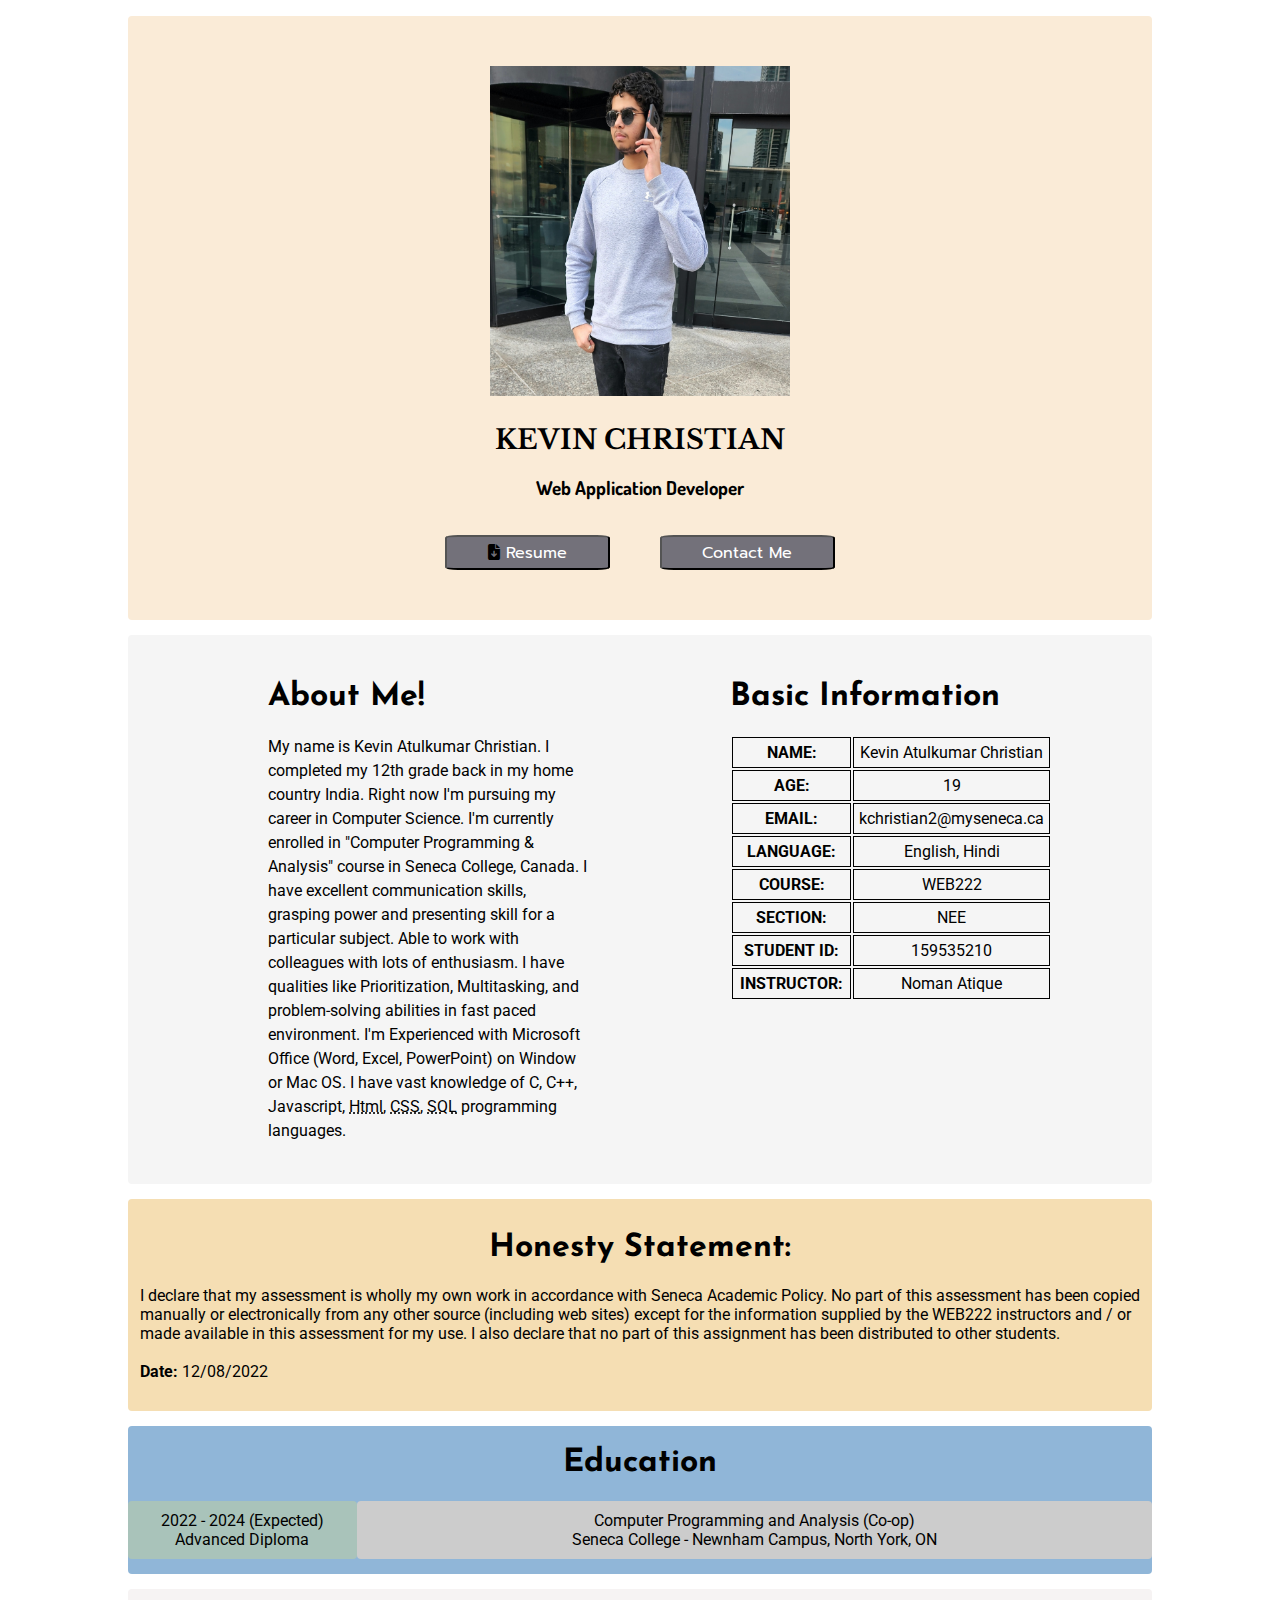
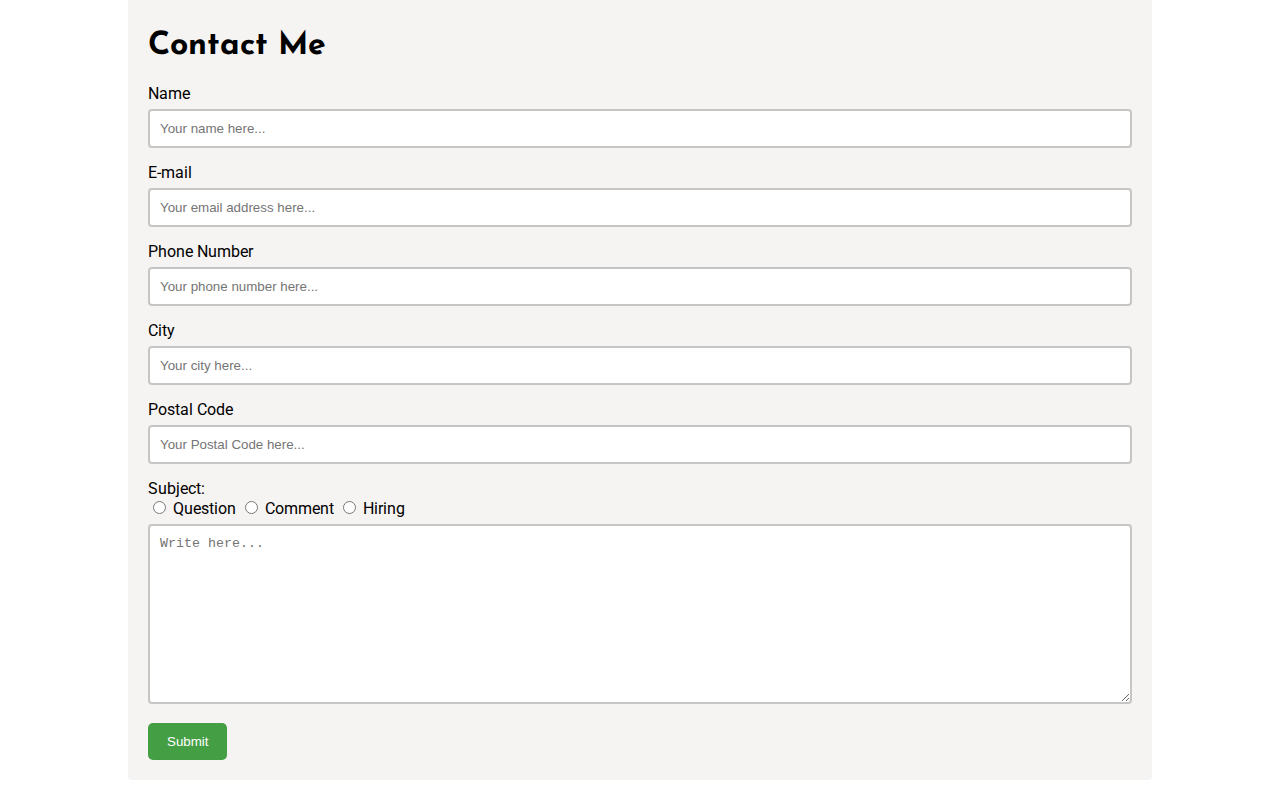
<file: index.html>
<!DOCTYPE html>
<html lang="en">
  <head>
    <meta charset="UTF-8" />
    <meta http-equiv="X-UA-Compatible" content="IE=edge" />
    <meta name="viewport" content="width=device-width, initial-scale=1.0" />
    <title>My Web Page</title>
    <link rel="stylesheet" href="./style.css" />
    <script src="./script.js"></script>
    <link
      rel="stylesheet"
      href="https://cdnjs.cloudflare.com/ajax/libs/font-awesome/6.1.2/css/all.min.css"
    />
  </head>
  <body>
    <header id="TopSection">
      <figure>
        <img src="./myImage.jpg" alt="My Image" width="300" height="330" />
      </figure>

      <p id="name">KEVIN CHRISTIAN</p>
      <p id="position">Web Application Developer</p>

      <div class="buttons">
        <button class="button resume">
          <i class="fa-solid fa-file-arrow-down"></i>
          <a href="./myResume.pdf" download="Kevin's Resume">Resume</a>
        </button>
        <button class="button contactMe">
          <a href="#contactMeContainer">Contact Me</a>
        </button>
      </div>
    </header>

    <main id="info">
      <div class="section">
        <div class="split left">
          <h1>About Me!</h1>
          <p>
            My name is Kevin Atulkumar Christian. I completed my 12th grade back
            in my home country India. Right now I'm pursuing my career in
            Computer Science. I'm currently enrolled in "Computer Programming &
            Analysis" course in Seneca College, Canada. I have excellent
            communication skills, grasping power and presenting skill for a
            particular subject. Able to work with colleagues with lots of
            enthusiasm. I have qualities like Prioritization, Multitasking, and
            problem-solving abilities in fast paced environment. I'm Experienced
            with Microsoft Office (Word, Excel, PowerPoint) on Window or Mac OS.
            I have vast knowledge of C, C++, Javascript,
            <abbr title="Hypertext Markup Language">Html</abbr>,
            <abbr title="Cascading Style Sheets">CSS</abbr>,
            <abbr title="Structured Query Language">SQL</abbr>
            programming languages.
          </p>
        </div>

        <div class="split right">
          <h1>Basic Information</h1>
          <table class="information-table">
            <tr>
              <td><strong>NAME:</strong></td>
              <td>Kevin Atulkumar Christian</td>
            </tr>
            <tr>
              <td><strong>AGE:</strong></td>
              <td>19</td>
            </tr>
            <tr>
              <td><strong>EMAIL:</strong></td>
              <td>kchristian2@myseneca.ca</td>
            </tr>
            <tr>
              <td><strong>LANGUAGE:</strong></td>
              <td>English, Hindi</td>
            </tr>
            <tr>
              <td><strong>COURSE:</strong></td>
              <td>WEB222</td>
            </tr>
            <tr>
              <td><strong>SECTION:</strong></td>
              <td>NEE</td>
            </tr>
            <tr>
              <td><strong>STUDENT ID:</strong></td>
              <td>159535210</td>
            </tr>
            <tr>
              <td><strong>INSTRUCTOR:</strong></td>
              <td>Noman Atique</td>
            </tr>
          </table>
        </div>
      </div>
    </main>

    <div id="honesty">
      <h1>Honesty Statement:</h1>
      <p>
        I declare that my assessment is wholly my own work in accordance with
        Seneca Academic Policy. No part of this assessment has been copied
        manually or electronically from any other source (including web sites)
        except for the information supplied by the WEB222 instructors and / or
        made available in this assessment for my use. I also declare that no
        part of this assignment has been distributed to other students.
        <br /><br />
        <strong>Date:</strong> 12/08/2022
      </p>
    </div>

    <div class="Education">
      <h1>Education</h1>
      <div class="education">
        <div class="Education leftSide">
          2022 - 2024 (Expected) <br />
          Advanced Diploma
        </div>
        <div class="Education rightSide">
          Computer Programming and Analysis (Co-op) <br />
          Seneca College - Newnham Campus, North York, ON
        </div>
      </div>
    </div>

    <footer id="contactMeContainer">
      <h1>Contact Me</h1>
      <form action="https://httpbin.org/post" method="POST">
        <label for="Name">Name</label>
        <input
          type="text"
          id="Name"
          name="Name"
          placeholder="Your name here..."
          autocomplete="on"
          required
        />

        <label for="email">E-mail</label>
        <input
          type="text"
          id="email"
          name="email"
          placeholder="Your email address here..."
          autocomplete="on"
          required
        />

        <label for="phone">Phone Number</label>
        <input
          type="text"
          id="phone"
          name="phone"
          placeholder="Your phone number here..."
          autocomplete="on"
          required
        />

        <label for="common-cities">City</label>
        <input
          type="text"
          list="common-cities-name"
          id="common-cities"
          name="common-cities"
          placeholder="Your city here..."
          required
        />
        <datalist id="common-cities-name">
          <option value="Toronto"></option>
          <option value="Scarborough"></option>
          <option value="Vancouver"></option>
          <option value="Barrie"></option>
          <option value="North-York"></option>
        </datalist>

        <label for="postalCode">Postal Code</label>
        <input
          type="text"
          id="postalCode"
          name="postalCode"
          placeholder="Your Postal Code here..."
          autocomplete="on"
          required
          pattern="^[A-Za-z]\d[A-Za-z] ?\d[A-Za-z]\d$"
        />

        <label for="subject">Subject:</label> <br />
        <input
          type="radio"
          id="Question"
          name="Selection"
          onclick="onChangeRadio('Question')"
          value="Question"
          required
        />

        <label for="Question">Question</label>
        <input
          type="radio"
          id="Comment"
          name="Selection"
          onclick="onChangeRadio('Comment')"
          value="Comment"
          required
        />
        <label for="Comment">Comment</label>
        <input
          type="radio"
          id="Hiring"
          name="Selection"
          onclick="onChangeRadio('Hiring')"
          value="Hiring"
          required
        />
        <label for="Hiring">Hiring</label>
        <textarea
          id="subject"
          name="subject"
          placeholder="Write here..."
          style="height: 180px"
          required
        ></textarea>

        <div id="hourlyRate"></div>

        <input type="submit" />
      </form>
    </footer>
  </body>
</html>
</file>
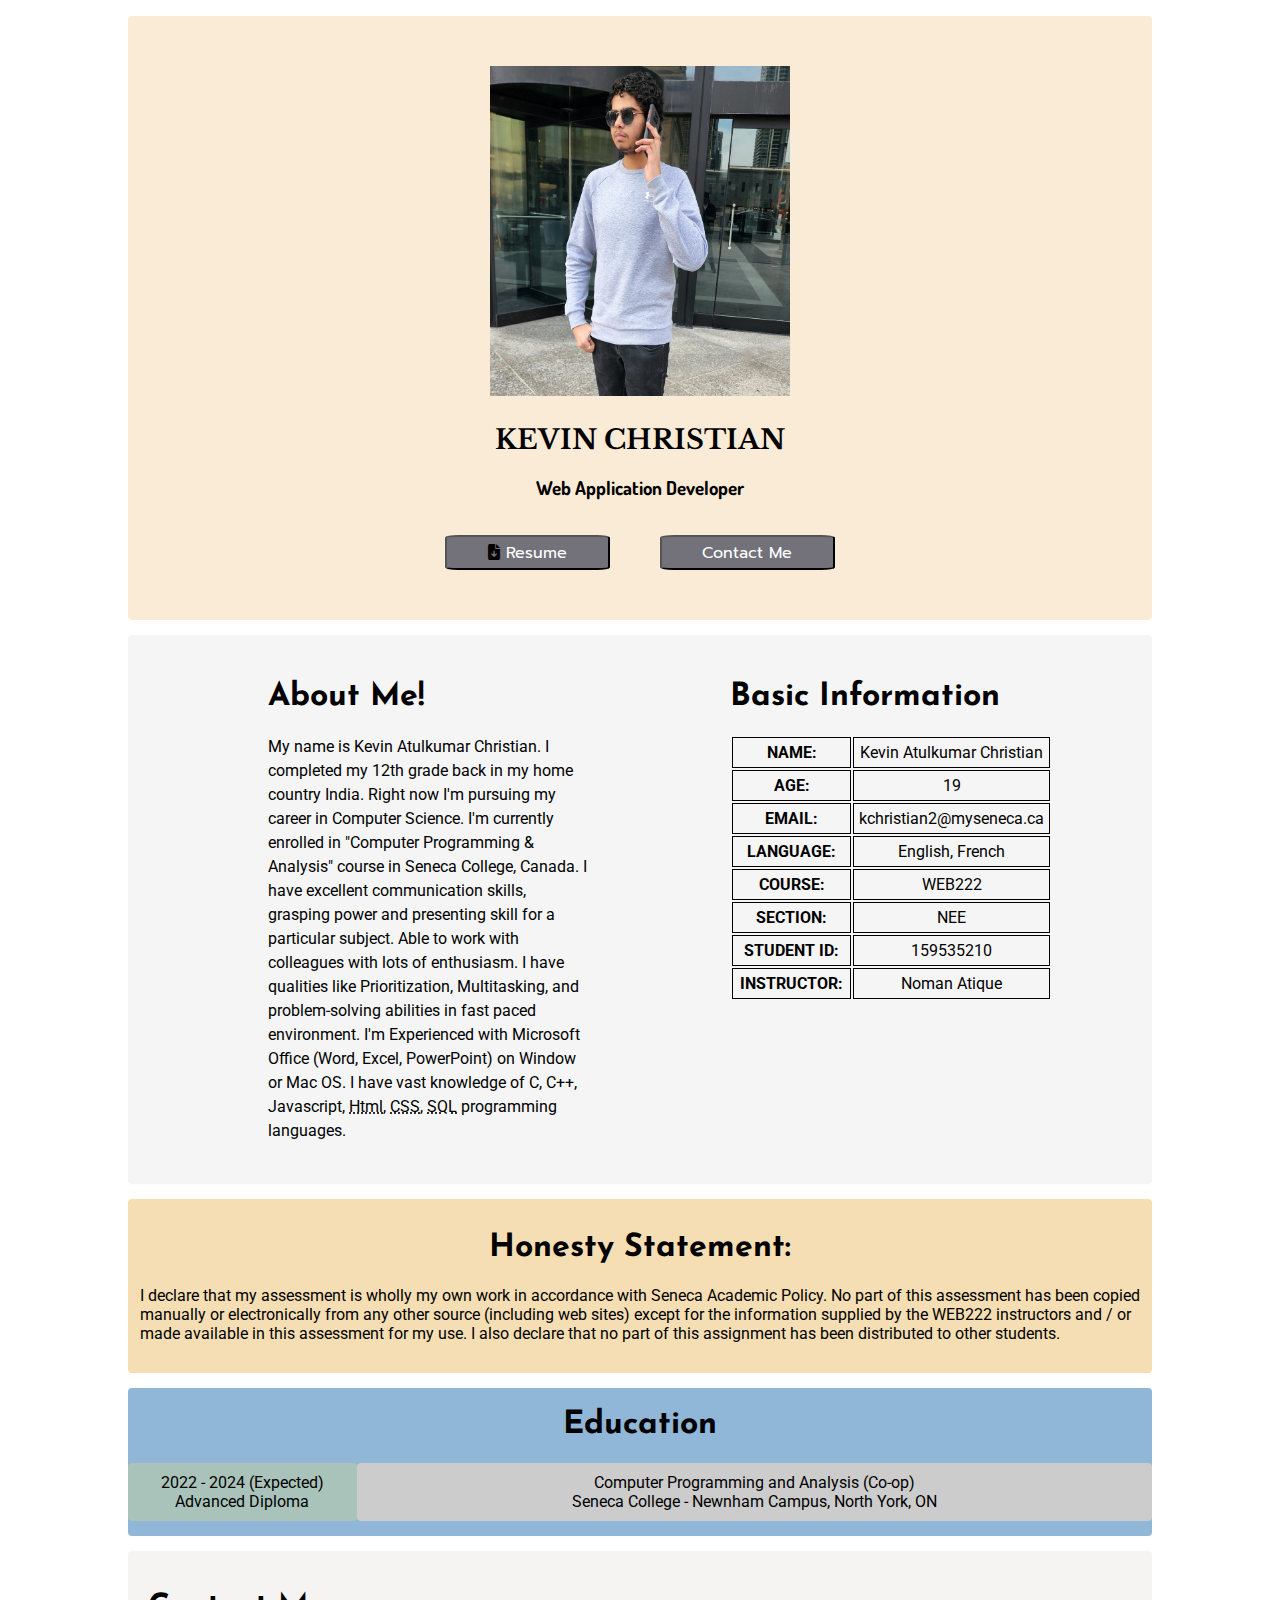
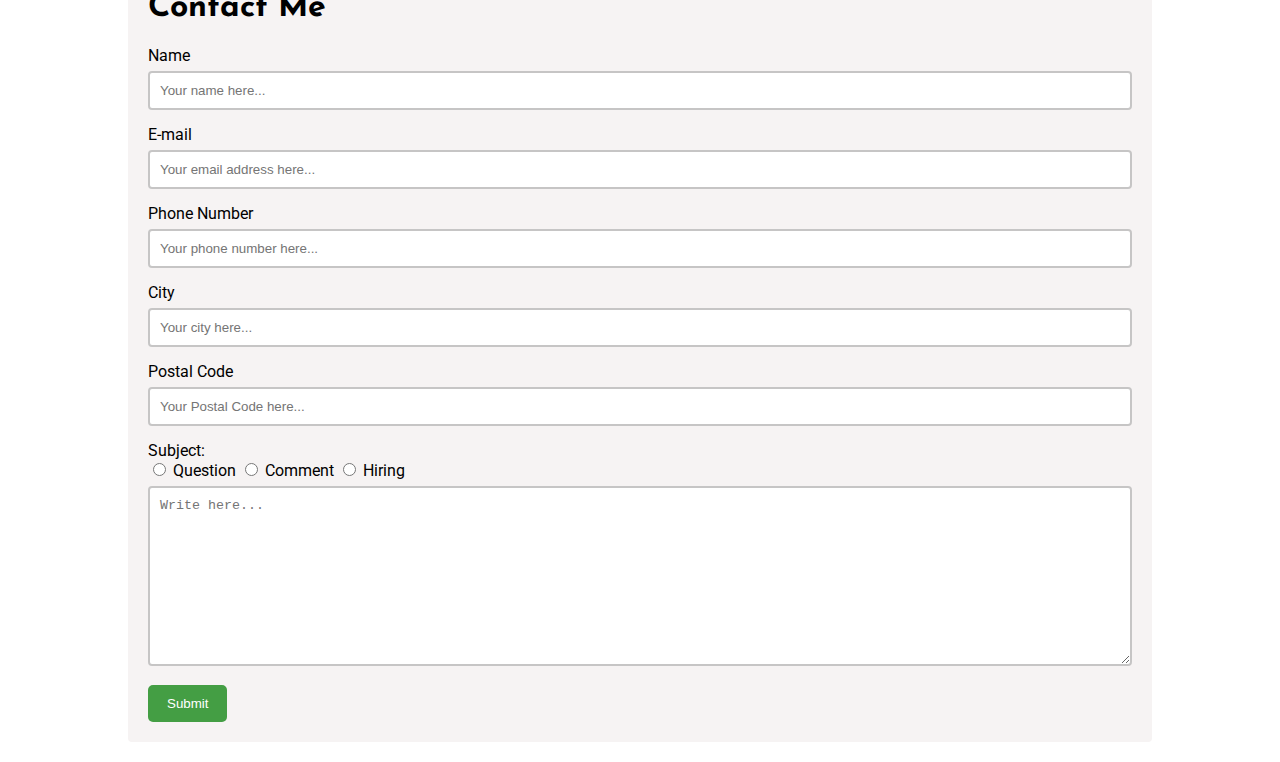
<file: main.html>
<!DOCTYPE html>
<html lang="en">
  <head>
    <meta charset="UTF-8" />
    <meta http-equiv="X-UA-Compatible" content="IE=edge" />
    <meta name="viewport" content="width=device-width, initial-scale=1.0" />
    <title>My Web Page</title>
    <link rel="stylesheet" href="./style.css" />
    <link
      rel="stylesheet"
      href="https://cdnjs.cloudflare.com/ajax/libs/font-awesome/6.1.2/css/all.min.css"
    />
  </head>
  <body>
    <header id="TopSection">
      <figure>
        <img src="./myImage.jpg" alt="My Image" width="300" height="330" />
      </figure>

      <p id="name">KEVIN CHRISTIAN</p>
      <p id="position">Web Application Developer</p>

      <div class="buttons">
        <button class="button resume">
          <i class="fa-solid fa-file-arrow-down"></i>
          <a href="./myResume.pdf" download="Kevin's Resume">Resume</a>
        </button>
        <button class="button contactMe">
          <a href="#contactMeContainer">Contact Me</a>
        </button>
      </div>
    </header>

    <main id="info">
      <div class="section">
        <div class="split left">
          <h1>About Me!</h1>
          <p>
            My name is Kevin Atulkumar Christian. I completed my 12th grade back
            in my home country India. Right now I'm pursuing my career in
            Computer Science. I'm currently enrolled in "Computer Programming &
            Analysis" course in Seneca College, Canada. I have excellent
            communication skills, grasping power and presenting skill for a
            particular subject. Able to work with colleagues with lots of
            enthusiasm. I have qualities like Prioritization, Multitasking, and
            problem-solving abilities in fast paced environment. I'm Experienced
            with Microsoft Office (Word, Excel, PowerPoint) on Window or Mac OS.
            I have vast knowledge of C, C++, Javascript,
            <abbr title="Hypertext Markup Language">Html</abbr>,
            <abbr title="Cascading Style Sheets">CSS</abbr>,
            <abbr title="Structured Query Language">SQL</abbr>
            programming languages.
          </p>
        </div>

        <div class="split right">
          <h1>Basic Information</h1>
          <table class="information-table">
            <tr>
              <td><strong>NAME:</strong></td>
              <td>Kevin Atulkumar Christian</td>
            </tr>
            <tr>
              <td><strong>AGE:</strong></td>
              <td>19</td>
            </tr>
            <tr>
              <td><strong>EMAIL:</strong></td>
              <td>kchristian2@myseneca.ca</td>
            </tr>
            <tr>
              <td><strong>LANGUAGE:</strong></td>
              <td>English, French</td>
            </tr>
            <tr>
              <td><strong>COURSE:</strong></td>
              <td>WEB222</td>
            </tr>
            <tr>
              <td><strong>SECTION:</strong></td>
              <td>NEE</td>
            </tr>
            <tr>
              <td><strong>STUDENT ID:</strong></td>
              <td>159535210</td>
            </tr>
            <tr>
              <td><strong>INSTRUCTOR:</strong></td>
              <td>Noman Atique</td>
            </tr>
          </table>
        </div>
      </div>
    </main>

    <div id="honesty">
      <h1>Honesty Statement:</h1>
      <p>
        I declare that my assessment is wholly my own work in accordance with
        Seneca Academic Policy. No part of this assessment has been copied
        manually or electronically from any other source (including web sites)
        except for the information supplied by the WEB222 instructors and / or
        made available in this assessment for my use. I also declare that no
        part of this assignment has been distributed to other students.
      </p>
    </div>

    <div class="Education">
      <h1>Education</h1>
      <div class="education">
        <div class="Education leftSide">
          2022 - 2024 (Expected) <br />
          Advanced Diploma
        </div>
        <div class="Education rightSide">
          Computer Programming and Analysis (Co-op) <br />
          Seneca College - Newnham Campus, North York, ON
        </div>
      </div>
    </div>

    <footer id="contactMeContainer">
      <h1>Contact Me</h1>
      <form action="https://httpbin.org/post" method="POST">
        <label for="Name">Name</label>
        <input
          type="text"
          id="Name"
          name="Name"
          placeholder="Your name here..."
          autocomplete="on"
          required
        />

        <label for="email">E-mail</label>
        <input
          type="text"
          id="email"
          name="email"
          placeholder="Your email address here..."
          autocomplete="on"
          required
        />

        <label for="phone">Phone Number</label>
        <input
          type="text"
          id="phone"
          name="phone"
          placeholder="Your phone number here..."
          autocomplete="on"
          required
        />

        <label for="common-cities">City</label>
        <input
          type="text"
          list="common-cities-name"
          id="common-cities"
          name="common-cities"
          placeholder="Your city here..."
          required
        />
        <datalist id="common-cities-name">
          <option value="Toronto"></option>
          <option value="Scarborough"></option>
          <option value="Vancouver"></option>
          <option value="Barrie"></option>
          <option value="North-York"></option>
        </datalist>

        <label for="postalCode">Postal Code</label>
        <input
          type="text"
          id="postalCode"
          name="postalCode"
          placeholder="Your Postal Code here..."
          autocomplete="on"
          required
          pattern="^[A-Za-z]\d[A-Za-z] ?\d[A-Za-z]\d$"
        />

        <label for="subject">Subject:</label> <br />
        <input
          type="radio"
          id="Question"
          name="Selection"
          onclick="onChangeRadio('Question')"
          value="Question"
          required
        />

        <label for="Question">Question</label>
        <input
          type="radio"
          id="Comment"
          name="Selection"
          onclick="onChangeRadio('Comment')"
          value="Comment"
          required
        />
        <label for="Comment">Comment</label>
        <input
          type="radio"
          id="Hiring"
          name="Selection"
          onclick="onChangeRadio('Hiring')"
          value="Hiring"
          required
        />
        <label for="Hiring">Hiring</label>
        <textarea
          id="subject"
          name="subject"
          placeholder="Write here..."
          style="height: 180px"
          required
        ></textarea>

        <div id="hourlyRate"></div>

        <input type="submit" />
      </form>
    </footer>
    <script src="./script.js"></script>
  </body>
</html>
</file>
<file: style.css>
@import url("https://fonts.googleapis.com/css2?family=Dosis:wght@200&family=Josefin+Sans&family=Libre+Baskerville:wght@700&family=Open+Sans:wght@800&family=Prompt:wght@200;500&family=Roboto&display=swap");

body {
  max-width: 1024px;
  margin: auto;
  width: 95vw;
  font-family: "Roboto", sans-serif;
}

@media only screen and (max-width: 400px) {
  header img {
    width: 250px;
    height: 270px;
  }

  header .buttons {
    column-gap: 20px;
    width: 300px;
    height: 35px;
  }

  #info .section {
    display: block;
    background-color: white;
  }

  body #info {
    padding: 0%;
    margin: 0%;
  }

  .section .left {
    margin: 0px;
    background-color: rgb(230, 225, 225);
    padding: 12px;
    padding-bottom: 30px;
    margin-bottom: 15px;
    border-radius: 4px;
  }

  .section .right {
    margin: 0px;
    background-color: aliceblue;
    padding: 12px;
    padding-bottom: 30px;
    margin-bottom: 15px;
    border-radius: 4px;
  }
}

h1 {
  font-family: "Josefin Sans", sans-serif;
}

img {
  display: block;
  margin: auto;
}

header img {
  padding-top: 50px;
}

#name {
  font-size: 27px;
  text-align: center;
  font-weight: bolder;
  font-family: "Libre Baskerville", serif;
  margin-bottom: 1px;
}

#position {
  font-size: 19px;
  text-align: center;
  font-weight: bold;
  font-family: "Dosis", sans-serif;
  margin-bottom: 35px;
}

.buttons {
  display: grid;
  margin: auto;
  column-gap: 50px;
  width: 390px;
  height: 35px;
  padding-bottom: 50px;
}

.resume {
  background-color: rgb(115, 113, 122);
  font-size: 16px;
  font-family: "Prompt", sans-serif;
  grid-column: 1/2;
  border-radius: 8%;
}

.contactMe {
  background-color: rgb(115, 113, 122);
  font-size: 16px;
  font-family: "Prompt", sans-serif;
  grid-column: 2/3;
  border-radius: 8%;
}

a {
  color: white;
  text-decoration: none;
}

.resume a:hover,
.contactMe a:hover {
  text-decoration: underline;
  color: rgb(243, 243, 187);
}

#TopSection {
  background-color: antiquewhite;
  margin-bottom: 15px;
  border-radius: 4px;
}

.section {
  display: flex;
}

.left {
  margin-right: 10px;
  margin-left: 140px;
  flex: 1;
}

.left p {
  line-height: 24px;
}

.right {
  flex: 1;
  margin-right: 100px;
  margin-left: 130px;
}

.information-table tr,
.information-table td {
  width: 150px;
  text-align: center;
  border: 1px solid black;
  padding: 5px;
}

#info {
  background-color: whitesmoke;
  padding-top: 25px;
  padding-bottom: 25px;
  margin-bottom: 15px;
  border-radius: 4px;
}

#honesty {
  background-color: wheat;
  padding: 12px;
  padding-bottom: 30px;
  margin-bottom: 15px;
  border-radius: 4px;
}

#honesty p {
  margin: 0px;
}

#honesty h1 {
  text-align: center;
}

.Education {
  text-align: center;
  display: grid;
  background-color: rgb(144, 182, 216);
  margin-bottom: 15px;
  border-radius: 4px;
}

.education {
  display: flex;
}

.leftSide {
  flex: 1;
  background-color: rgb(169, 195, 186);
  padding: 10px 20px;
}

.rightSide {
  background-color: #ccc;
  flex: 4;
  padding: 10px 20px;
}

input[type="text"],
textarea {
  width: 100%;
  border: 2px solid rgb(198, 197, 197);
  resize: vertical;
  border-radius: 4px;
  box-sizing: border-box;
  padding: 10px;
  margin-top: 6px;
  margin-bottom: 15px;
}

input[type="submit"] {
  color: white;
  background-color: rgb(68, 158, 68);
  padding: 11px 19px;
  border: none;
  border-radius: 5px;
  cursor: pointer;
}

input[type="submit"]:hover {
  background-color: rgb(41, 189, 41);
}

#contactMeContainer {
  background-color: rgb(246, 243, 243);
  border-radius: 4px;
  padding: 20px;
  margin-bottom: 20px;
}
</file>
